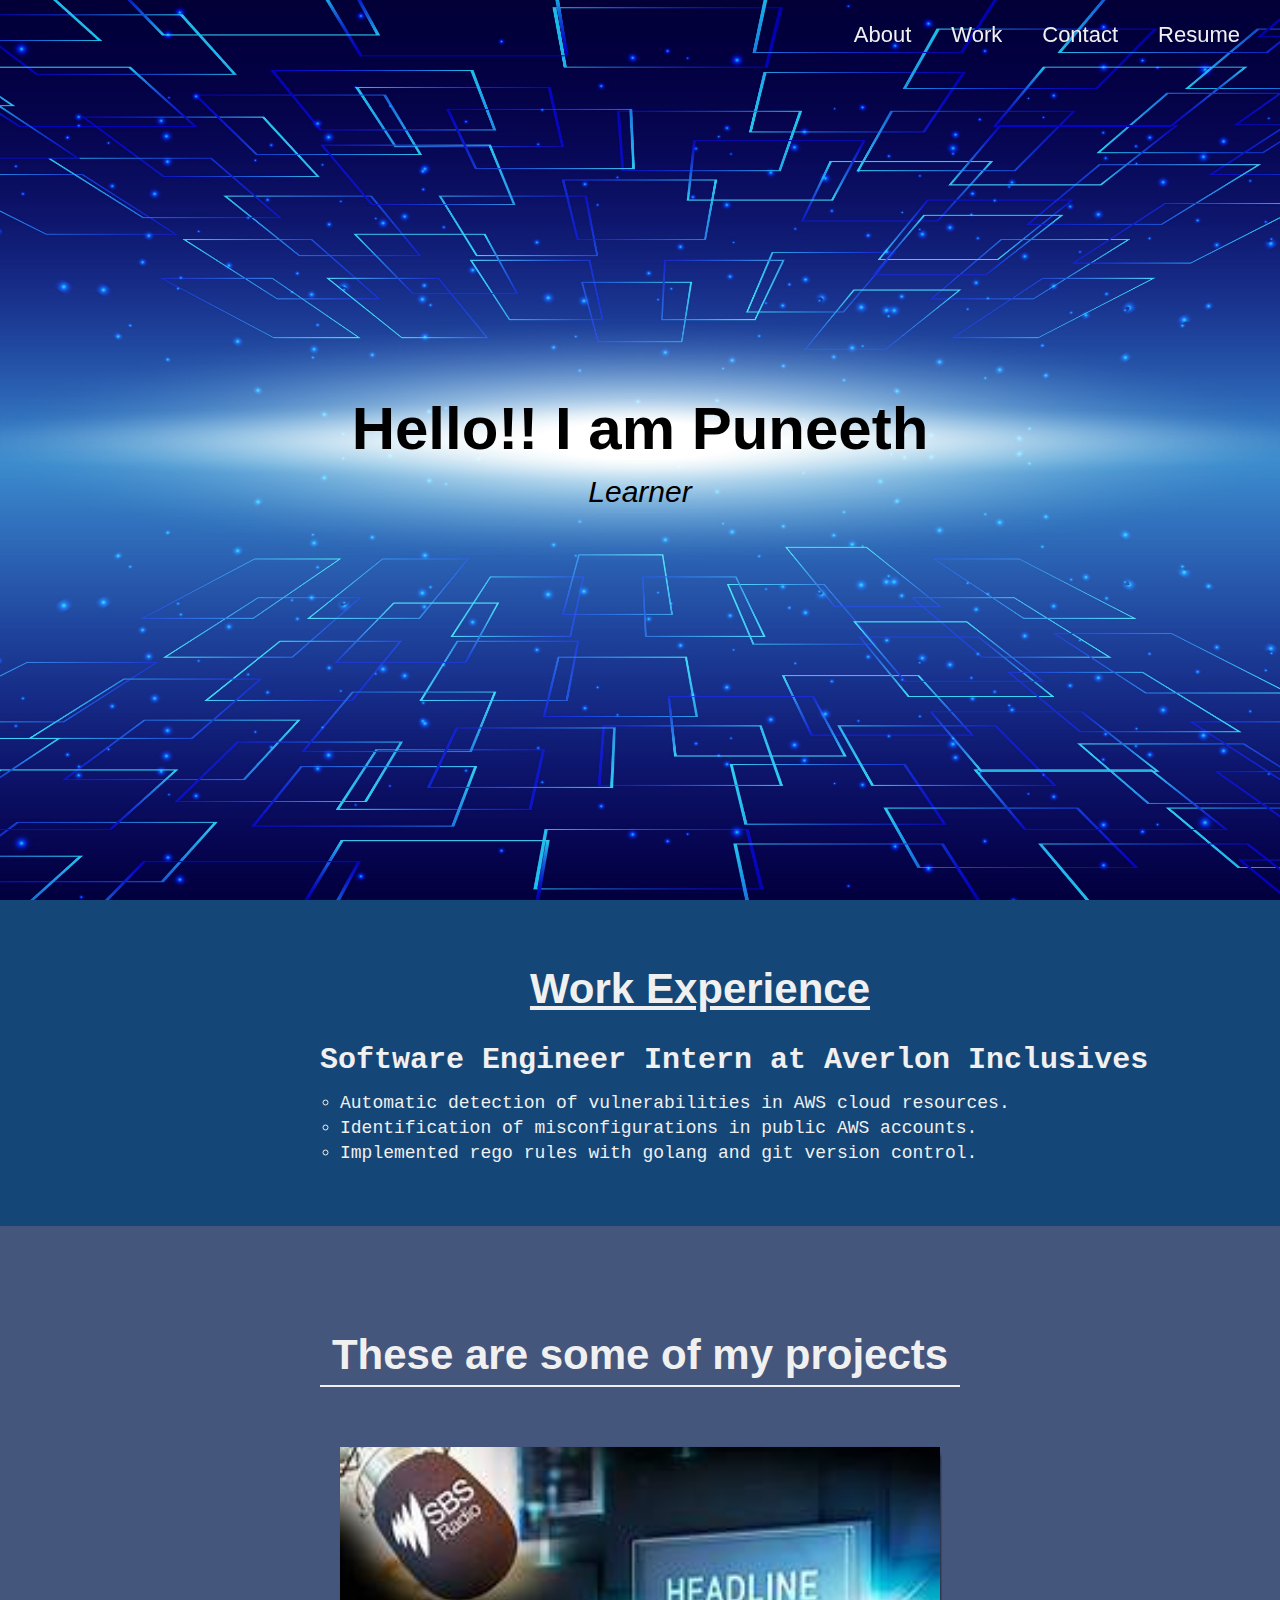
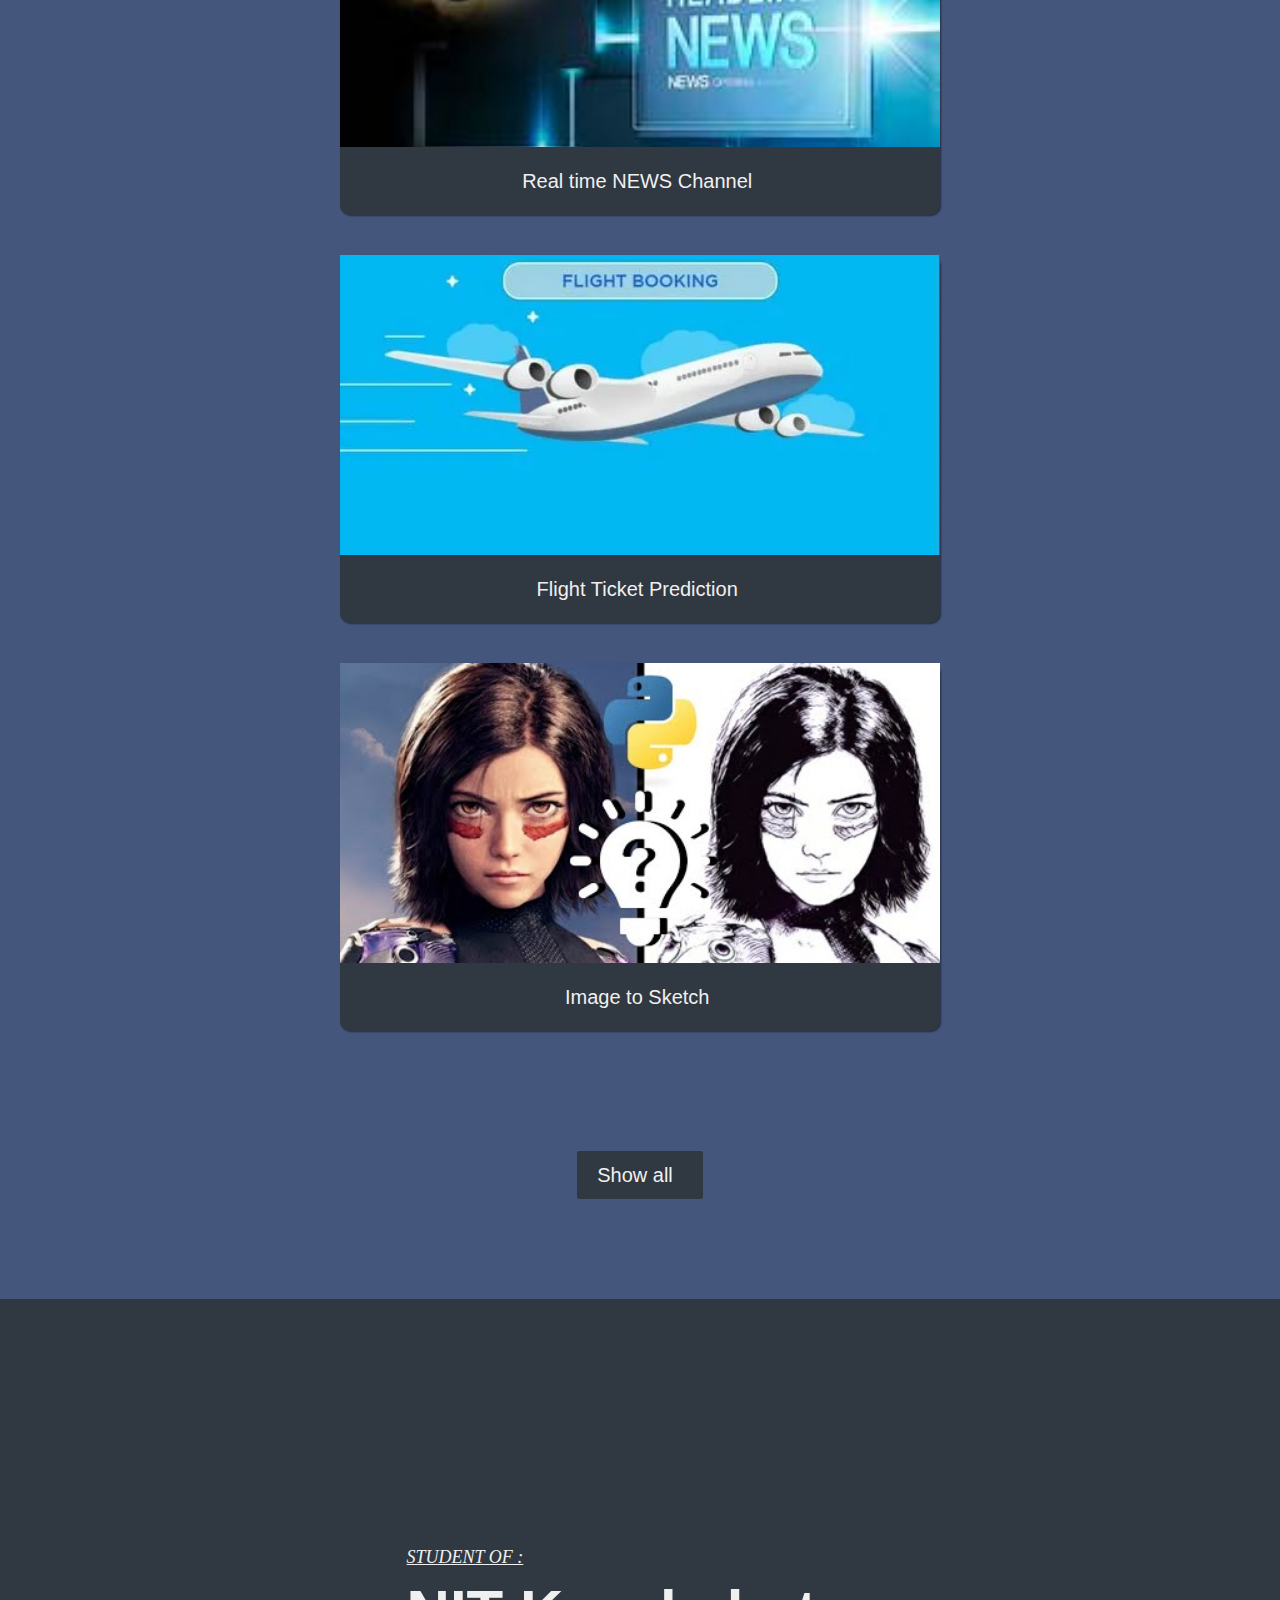
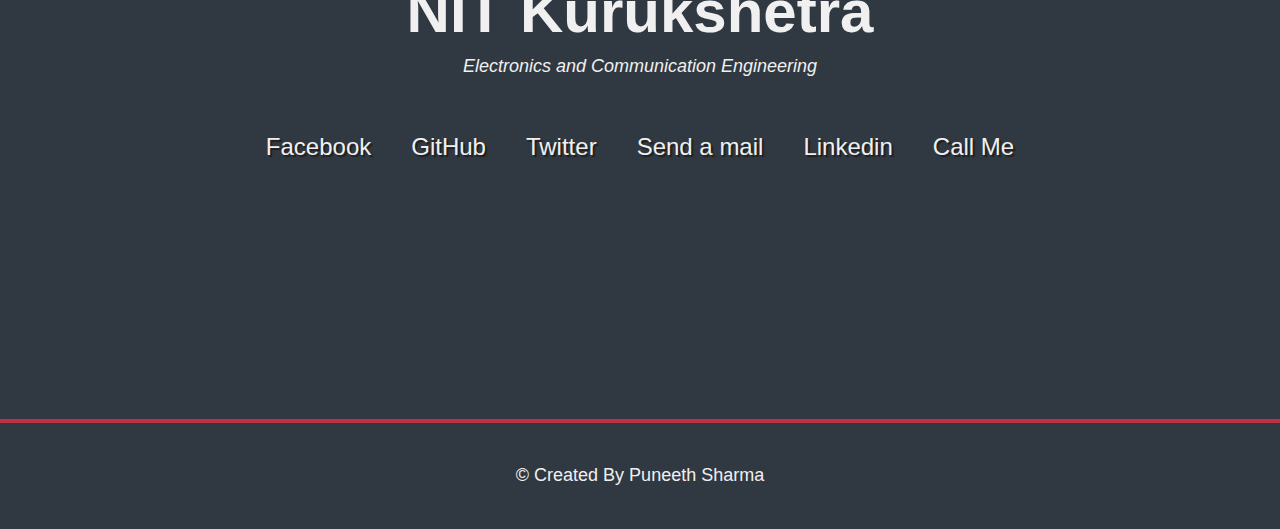
<file: index.html>
<!DOCTYPE html>
<html lang="en">
<head>
    <meta charset="UTF-8">
    <meta http-equiv="X-UA-Compatible" content="IE=edge">
    <meta name="viewport" content="width=device-width, initial-scale=1.0">
    <title>Home | Puneeth...</title>
    <link rel="apple-touch-icon" sizes="180x180" href="favicon/favicon.ico">
<link rel="icon" type="image/png" sizes="32x32" href="favicon/favicon.ico">
<link rel="icon" type="image/png" sizes="16x16" href="favicon/favicon.ico">
<link rel="manifest" href="favicon/favicon.ico">
    <link rel="stylesheet" href="stylepf.css">
</head>
<body>
<nav id="navbar" class="nav">
  <ul class="nav-list">
    <li>
      <a href="#welcome-section">About</a>
    </li>
    <li>
      <a href="#projects">Work</a>
    </li>
    <li>
      <a href="#contact">Contact</a>
    </li>
    <li>
        <a href="#" target="_blank" >Resume</a>
      </li>
  </ul>
</nav>
<!-- START WELCOME SECTION -->

<section id="welcome-section" class="welcome-section">
  <h1 class="mainh1" >Hello!! I am Puneeth</h1>
  <p>Learner</p>
</section>

<!-- END WELCOME SECTION -->

<!-- START PROJECTS SECTION -->
<section id="exp" class="wrk">
  <div>
    <h2 class="headwrk"><u>Work Experience</u></h2>
    
      <p class="heading-wrk"><b>Software Engineer Intern at Averlon Inclusives</b></p>
      <ul class="list" style="list-style-type:circle;">
        <li>Automatic detection of vulnerabilities in AWS cloud resources.</li>
        <li>Identification of misconfigurations in public AWS accounts.</li>
        <li>Implemented rego rules with golang and git version control.</li>
      </ul>
    

  </div>
</section>
<section id="projects" class="projects-section">
  <h2 class="projects-section-header">These are some of my projects</h2>

  <div class="projects-grid">
    <a href="https://github.com/Puneeth225/Real-News-Channel-" target="_blank" class="project project-tile">
      <img class="project-image" src="docs/newsspoto1.jpg" alt="project" />
      <p class="project-title">
        <span class="code">&lt;</span>
        Real time NEWS Channel
        <span class="code">&#47;&gt;</span>
      </p>
    </a>
    <a href="https://github.com/Puneeth225/Flight-Ticket-Prediction" target="_blank" class="project project-tile">
      <img class="project-image" src="docs/flight.jpg" alt="project" />
      <p class="project-title">
        <span class="code">&lt;</span>
        Flight Ticket Prediction
        <span class="code">&#47;&gt;</span>
      </p>
    </a>
    <a
      href="docs/shetch.py"
      target="_blank"
      class="project project-tile"
    >
      <img
        class="project-image"
        src="docs/hpf2.jpg"
        alt="project"
      />
      <p class="project-title">
        <span class="code">&lt;</span>
        Image to Sketch
        <span class="code">&#47;&gt;</span>
      </p>
    </a>
  </div>

  <a
    href="https://github.com/Puneeth225"
    class="btn btn-show-all"
    target="_blank"
    >Show all<i class="fas fa-chevron-right"></i
  ></a>
</section>

<!-- END PROJECTS SECTION -->

<!-- START CONTACT SECTION -->

<section id="contact" class="contact-section">
  <div class="contact-section-header">
    <p class="studcls" >STUDENT OF :</p>
    <h2>NIT Kurukshetra</h2>
    <p>Electronics and Communication Engineering</p>
  </div>
  <div class="contact-links">
    <a
      href="https://www.facebook.com/prince.puneeth.589/"
      target="_blank"
      class="btn contact-details"
      ><i class="fab fa-facebook-square"></i> Facebook</a
    >
    <a
      id="profile-link"
      href="https://github.com/Puneeth225"
      target="_blank"
      class="btn contact-details"
      ><i class="fab fa-github"></i> GitHub</a
    >
    <a
      href="#"
      target="_blank"
      class="btn contact-details"
      ><i class="fab fa-twitter"></i> Twitter</a
    >
    <a href="mailto:p.puneeth2002@gmail.com" class="btn contact-details"
      ><i class="fas fa-at"></i> Send a mail</a
    >
    <a href="https://linkedin.com/in/puneeth-sharma-b826b018a" class="btn contact-details" target="_blank"
      ><i class="fas fa-at"></i> Linkedin</a>
    <a href="Mobile:+91-9676569105" class="btn contact-details" id="mob"
      ><i class="fas fa-mobile-alt" id="cntct" ></i> Call Me</a>
  </div>
</section>

<!-- END CONTACT SECTION -->

<!-- START FOOTER SECTION -->

<footer>
  <p>
    &copy; Created By
    <a href="dsgnwb.html" target="_blank"
      >Puneeth Sharma <i class="fab fa-free-code-camp"></i
    ></a>
  </p>
</footer>
<script>
  
  function cngetxt(){
    document.getElementById("cntct").innerHTML = "+91-9676569105";
  }
</script>
</body>
</html>
</file>
<file: stylepf.css>
:root {
  --main-white: #f0f0f0;
  --main-red: #be3144;
  --main-blue: #45567d;
  --main-gray: #303841;
}

/* Base reset */
* {
  margin: 0;
  padding: 0;
}

/* box-sizing and font sizing */
*,
*::before,
*::after {
  box-sizing: inherit;
}

html {
  box-sizing: border-box;

  
  font-size: 62.5%;
  scroll-behavior: smooth;
}

/* 1200px / 16px = 75em */
@media (max-width: 75em) {
  html {
    font-size: 60%;
  }
}

/* 980px / 16px = 61.25em */
@media (max-width: 61.25em) {
  html {
    font-size: 58%;
  }
}

/* 460px / 16px = 28.75em */
@media (max-width: 28.75em) {
  html {
    font-size: 55%;
  }
}

/* Base styles */

body {
  font-family: 'Poppins', sans-serif;
  font-size: 1.8rem; /* 18px */
  font-weight: 400;
  line-height: 1.4;
  color: var(--main-white);
}

h1,
h2 {
  font-family: 'Raleway', sans-serif;
  font-weight: 700;
  text-align: center;
}
.mainh1{
  font-size: 6rem;
  font-family: 'Raleway', sans-serif;
  font-weight: 700;
  text-align: center;
  color: black;
}
.mainh2{
  font-size: 4rem;
  font-family: 'Raleway', sans-serif;
  font-weight: 500;
  text-align: center;
  color: blue;
}

h1 {
  font-size: 6rem;
}

h2 {
  font-size: 4.2rem;
}

ul {
  list-style: none;
}

a {
  text-decoration: solid blue;
  color: var(--main-white);
}

img {
  display: block;
  width: 100%;
}

/* nav */

.nav {
  display: flex;
  justify-content: flex-end;
  position: fixed;
  top: 0;
  left: 0;
  width: 100%;
  /* background: rgb(56, 5, 166); */
  /* box-shadow: 0 2px 0 rgba(0, 0, 0, 0.4);
  z-index: 10; */
}

.nav-list {
  display: flex;
  margin-right: 2rem;
}

@media (max-width: 28.75em) {
  .nav {
    justify-content: center;
  }

  .nav-list {
    margin: 0 1rem;
  }
}

.nav-list a {
  display: block;
  font-size: 2.2rem;
  padding: 2rem;
  
}

.nav-list a:hover {
  background: black;
  color: gold;
  text-decoration: underline;
  text-shadow: red;
  font-style: italic;
  }

/* Welcome section */

.welcome-section {
  display: flex;
  flex-direction: column;
  justify-content: center;
  align-items: center;
  width: 100%;
  height: 100vh;
  background-image: url(docs/digital-background.jpg);
  background-repeat: no-repeat;
  background-size: 1520px 950px;
  background-position: center;
}

.welcome-section  p {
  font-size: 3rem;
  font-weight: 200;
  font-style: italic;
  color: black;
  
}


/* Projects section */
.heading-wrk{
  font-size: 30px;
  margin-left: 300px;
}
.wrk{
  background: rgb(20, 70, 120);
  padding: 6rem 2rem;
  font-family: "Lucida Console", "Courier New", monospace;
}

.headwrk{
  padding-left: 12rem;
  padding-bottom: 2rem;
}
.list{
  padding-left: 2rem;
  padding-top: 1rem;
  margin-left: 300px;
}
.projects-section {
  text-align: center;
  padding: 10rem 2rem;
  background: var(--main-blue);
}

.projects-section-header {
  max-width: 640px;
  margin: 0 auto 6rem auto;
  border-bottom: 0.2rem solid var(--main-white);
}

@media (max-width: 28.75em) {
  .projects-section-header {
    font-size: 4rem;
  }
}

/* "Automagic" image grid using no media queries */
.projects-grid {
  display: grid;
  grid-template-columns: repeat(auto-fit, minmax(320px, 1fr));
  grid-gap: 4rem;
  width: 100%;
  max-width: 600px;
  margin: 0 auto;
  margin-bottom: 12rem;
}

@media (max-width: 30.625em) {
  .projects-section {
    padding: 6rem 1rem;
  }

  
}

.project {
  background: var(--main-gray);
  box-shadow: 1px 1px 2px rgba(0, 0, 0, 0.5);
  border-radius: 10px;
}

.code {
  color: var(--main-gray);
  transition: color 0.3s ease-out;
}

.project:hover .code {
  color: red;
}

.project-image {
  height: 300px;
  width: 100%;
  object-fit: cover;
}

.project-title {
  font-size: 2rem;
  padding: 2rem 0.5rem;
}

.btn {
  display: inline-block;
  padding: 1rem 2rem;
  border-radius: 2px;
}

.btn-show-all {
  font-size: 2rem;
  background: var(--main-gray);
  transition: background 0.3s ease-out;
}

.btn-show-all:hover {
  background: var(--main-red);
}

.btn-show-all:hover > i {
  transform: translateX(2px);
}

.btn-show-all > i {
  margin-left: 10px;
  transform: translateX(0);
  transition: transform 0.3s ease-out;
}

/* Contact section */

.contact-section {
  display: flex;
  flex-direction: column;
  justify-content: center;
  align-items: center;
  text-align: center;
  width: 100%;
  height: 80vh;
  padding: 0 2rem;
  background: var(--main-gray);
}

.contact-section-header > h2 {
  font-size: 6rem;
}

@media (max-width: 28.75em) {
  .contact-section-header > h2 {
    font-size: 4rem;
  }
}
.studcls{
  font-family: 'Times New Roman', Times, serif;
  font-style: normal;
  text-align: left;
  text-decoration: underline;
}

.contact-section-header > p {
  font-style: italic;
}

.contact-links {
  display: flex;
  justify-content: center;
  width: 100%;
  max-width: 980px;
  margin-top: 4rem;
  flex-wrap: wrap;
}

.contact-details {
  font-size: 2.4rem;
  text-shadow: 2px 2px 1px #1f1f1f;
  transition: transform 0.3s ease-out;
}

.contact-details:hover {
  transform: translateY(8px);
  text-decoration: underline;
}

/* Footer */

footer {
  font-weight: 300;
  display: flex;
  justify-content: space-evenly;
  padding: 2rem;
  background: var(--main-gray);
  border-top: 4px solid var(--main-red);
}
#mob:hover{
  content: "+91-9676569105";
}

footer > p {
  margin: 2rem;
}

footer i {
  vertical-align: middle;
}

@media (max-width: 28.75em) {
  footer {
    flex-direction: column;
    text-align: center;
  }
}
</file>
